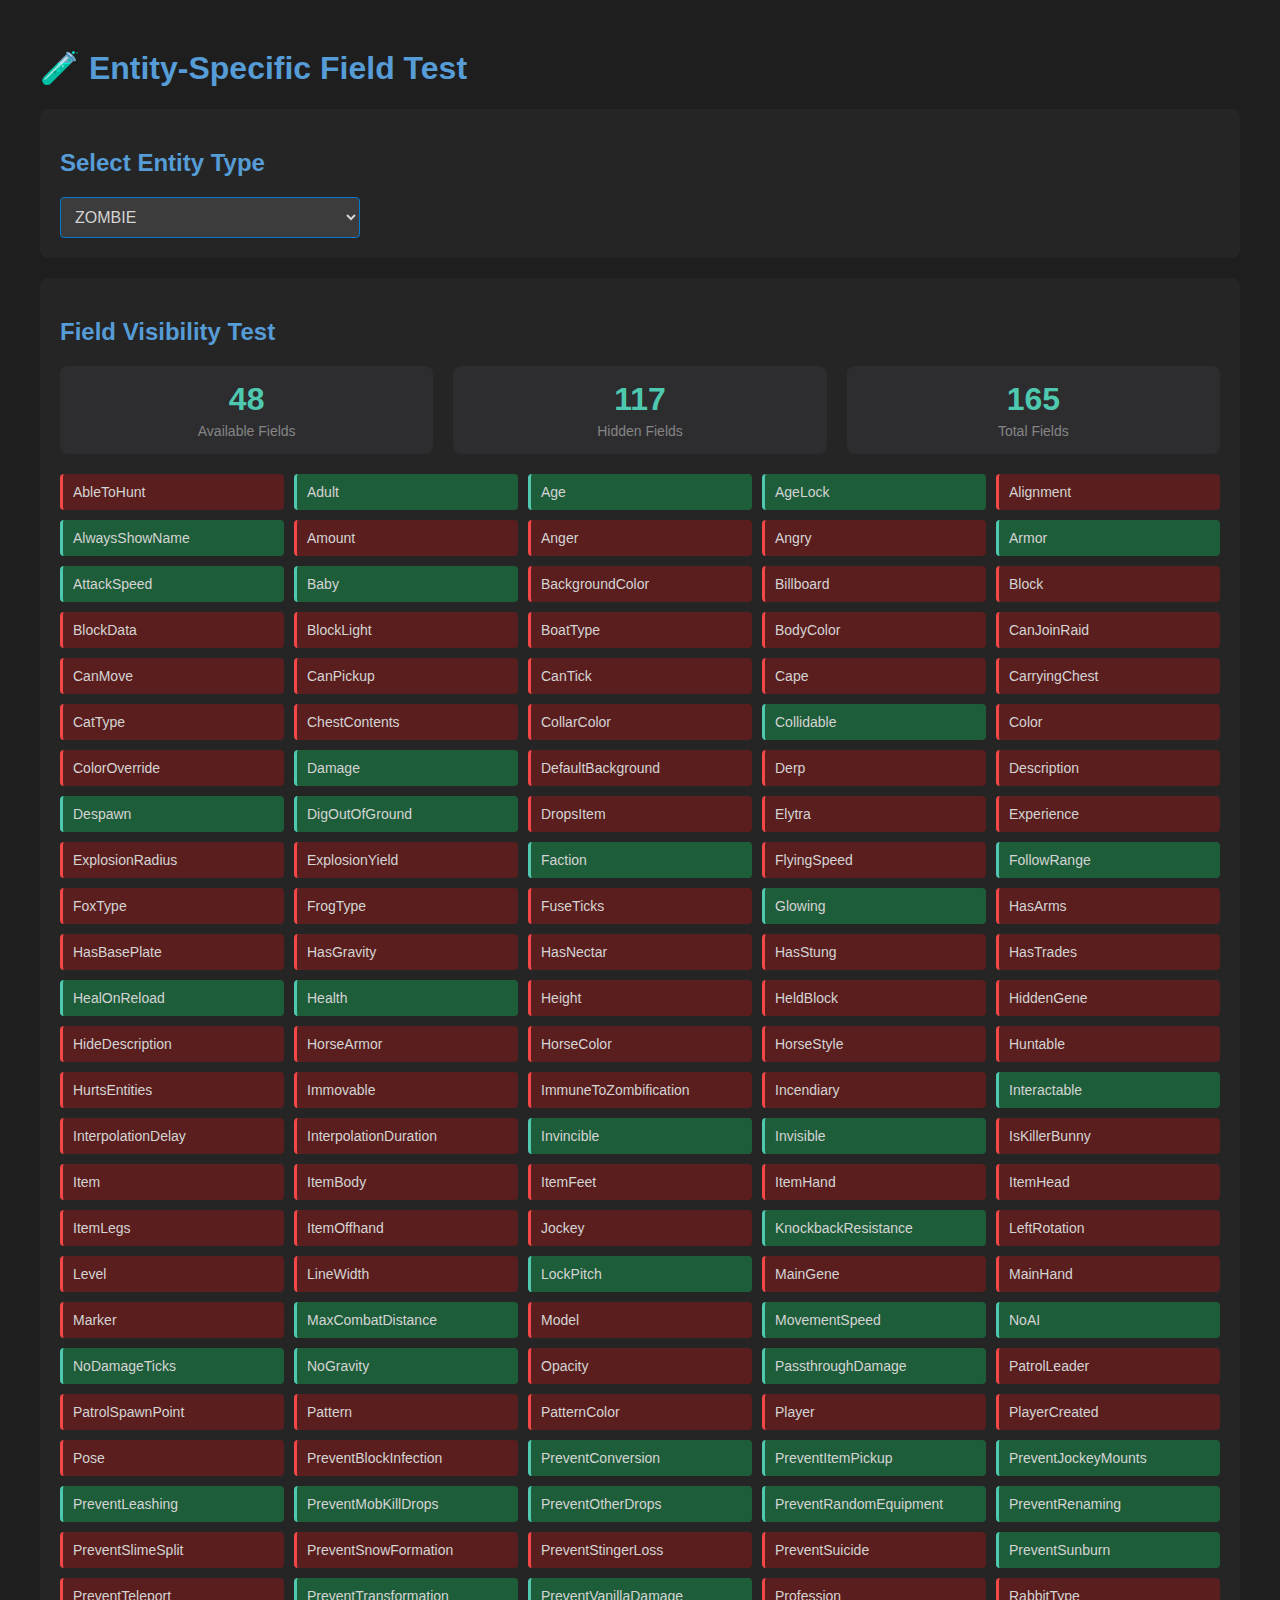
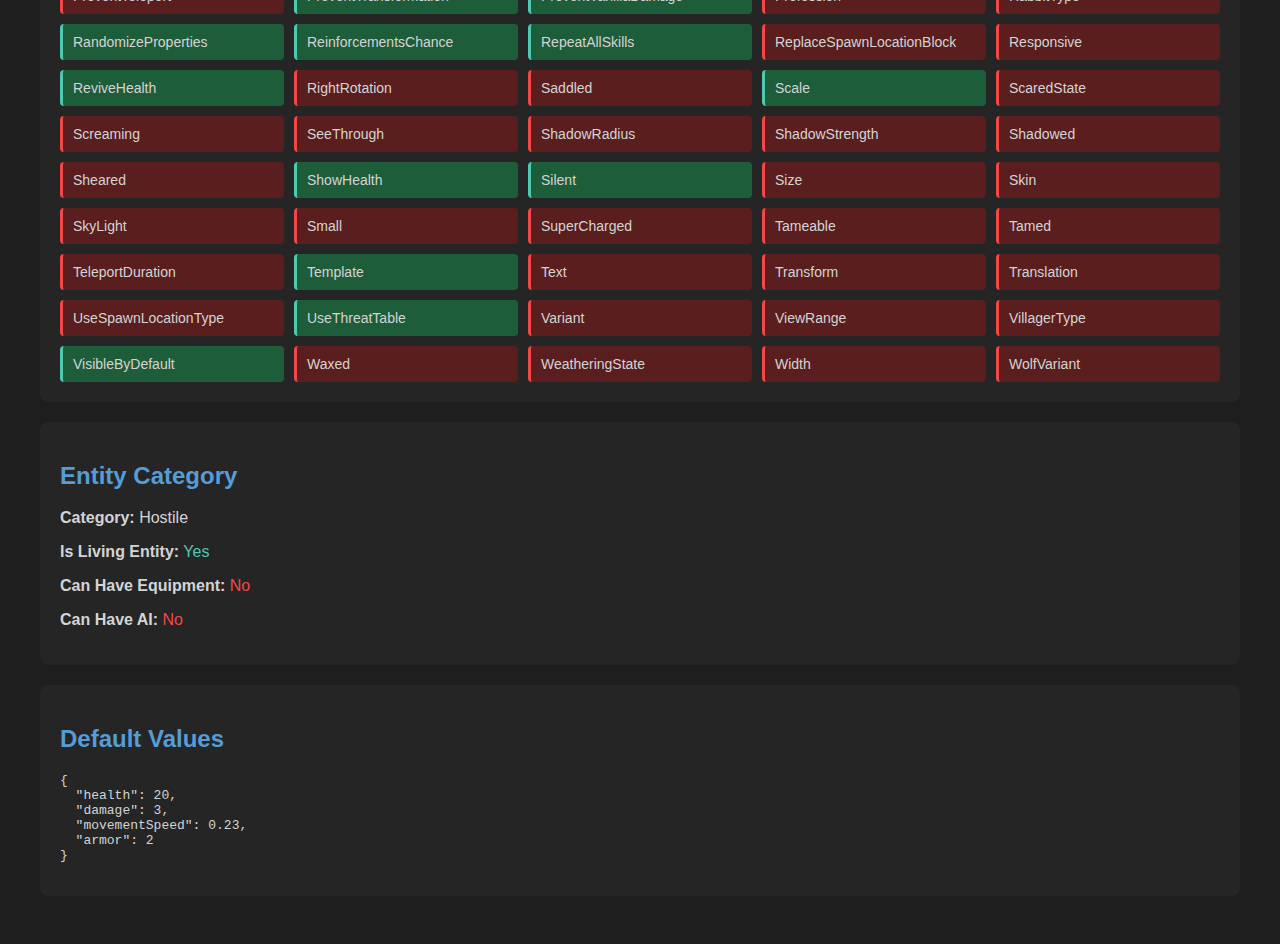
<file: test-entity-fields.html>
<!DOCTYPE html>
<html lang="en">
<head>
    <meta charset="UTF-8">
    <meta name="viewport" content="width=device-width, initial-scale=1.0">
    <title>Entity Field Test</title>
    <style>
        body {
            font-family: Arial, sans-serif;
            padding: 20px;
            background: #1e1e1e;
            color: #d4d4d4;
        }
        .container {
            max-width: 1200px;
            margin: 0 auto;
        }
        .test-section {
            background: #252526;
            padding: 20px;
            margin: 20px 0;
            border-radius: 8px;
        }
        h1, h2 {
            color: #569cd6;
        }
        .entity-select {
            padding: 10px;
            font-size: 16px;
            background: #3c3c3c;
            color: #d4d4d4;
            border: 1px solid #007acc;
            border-radius: 4px;
            width: 300px;
        }
        .field-list {
            margin-top: 20px;
            display: grid;
            grid-template-columns: repeat(auto-fill, minmax(200px, 1fr));
            gap: 10px;
        }
        .field-item {
            background: #3c3c3c;
            padding: 10px;
            border-radius: 4px;
            font-size: 14px;
        }
        .field-item.available {
            background: #1e5d3a;
            border-left: 3px solid #4ec9b0;
        }
        .field-item.hidden {
            background: #5a1e1e;
            border-left: 3px solid #f44747;
        }
        .stats {
            display: grid;
            grid-template-columns: repeat(3, 1fr);
            gap: 20px;
            margin: 20px 0;
        }
        .stat-card {
            background: #2d2d30;
            padding: 15px;
            border-radius: 8px;
            text-align: center;
        }
        .stat-value {
            font-size: 32px;
            font-weight: bold;
            color: #4ec9b0;
        }
        .stat-label {
            font-size: 14px;
            color: #858585;
            margin-top: 5px;
        }
        .success {
            color: #4ec9b0;
        }
        .error {
            color: #f44747;
        }
    </style>
</head>
<body>
    <div class="container">
        <h1>🧪 Entity-Specific Field Test</h1>
        
        <div class="test-section">
            <h2>Select Entity Type</h2>
            <select class="entity-select" id="entitySelect">
                <option value="">-- Choose Entity --</option>
            </select>
        </div>
        
        <div class="test-section">
            <h2>Field Visibility Test</h2>
            <div id="statsContainer" class="stats"></div>
            <div id="fieldList" class="field-list"></div>
        </div>
        
        <div class="test-section">
            <h2>Entity Category</h2>
            <div id="categoryInfo"></div>
        </div>
        
        <div class="test-section">
            <h2>Default Values</h2>
            <div id="defaultValues"></div>
        </div>
    </div>

    <script src="data/entityFieldMap.js"></script>
    <script src="components/mobEditor/EntityFieldManager.js"></script>
    <script>
        const fieldManager = new EntityFieldManager();
        const entitySelect = document.getElementById('entitySelect');
        
        // Populate entity dropdown
        const categories = fieldManager.getEntitiesByCategory();
        Object.entries(categories).forEach(([category, entities]) => {
            const optgroup = document.createElement('optgroup');
            optgroup.label = category;
            entities.forEach(entity => {
                const option = document.createElement('option');
                option.value = entity;
                option.textContent = entity;
                optgroup.appendChild(option);
            });
            entitySelect.appendChild(optgroup);
        });
        
        // Handle entity selection
        entitySelect.addEventListener('change', (e) => {
            const entityType = e.target.value;
            if (!entityType) return;
            
            testEntity(entityType);
        });
        
        function testEntity(entityType) {
            // Get fields for this entity
            const availableFields = fieldManager.getFieldsForEntity(entityType);
            const allFields = new Set();
            
            // Collect all possible fields
            Object.values(ENTITY_FIELDS).forEach(fields => {
                fields.forEach(field => allFields.add(field));
            });
            
            // Display stats
            const statsContainer = document.getElementById('statsContainer');
            statsContainer.innerHTML = `
                <div class="stat-card">
                    <div class="stat-value">${availableFields.length}</div>
                    <div class="stat-label">Available Fields</div>
                </div>
                <div class="stat-card">
                    <div class="stat-value">${allFields.size - availableFields.length}</div>
                    <div class="stat-label">Hidden Fields</div>
                </div>
                <div class="stat-card">
                    <div class="stat-value">${allFields.size}</div>
                    <div class="stat-label">Total Fields</div>
                </div>
            `;
            
            // Display field list
            const fieldList = document.getElementById('fieldList');
            fieldList.innerHTML = '';
            
            Array.from(allFields).sort().forEach(field => {
                const isAvailable = availableFields.includes(field);
                const div = document.createElement('div');
                div.className = `field-item ${isAvailable ? 'available' : 'hidden'}`;
                div.textContent = field;
                div.title = isAvailable ? 'Available for this entity' : 'Hidden for this entity';
                fieldList.appendChild(div);
            });
            
            // Display category info
            const category = fieldManager.getEntityCategory(entityType);
            const categoryInfo = document.getElementById('categoryInfo');
            categoryInfo.innerHTML = `
                <p><strong>Category:</strong> ${category}</p>
                <p><strong>Is Living Entity:</strong> ${fieldManager.isLivingEntity(entityType) ? '<span class="success">Yes</span>' : '<span class="error">No</span>'}</p>
                <p><strong>Can Have Equipment:</strong> ${fieldManager.canHaveEquipment(entityType) ? '<span class="success">Yes</span>' : '<span class="error">No</span>'}</p>
                <p><strong>Can Have AI:</strong> ${fieldManager.canHaveAI(entityType) ? '<span class="success">Yes</span>' : '<span class="error">No</span>'}</p>
            `;
            
            // Display default values
            const defaults = fieldManager.getDefaultsForEntity(entityType);
            const defaultValues = document.getElementById('defaultValues');
            defaultValues.innerHTML = `<pre>${JSON.stringify(defaults, null, 2)}</pre>`;
        }
        
        // Test initial entity
        entitySelect.value = 'ZOMBIE';
        testEntity('ZOMBIE');
    </script>
</body>
</html>
</file>
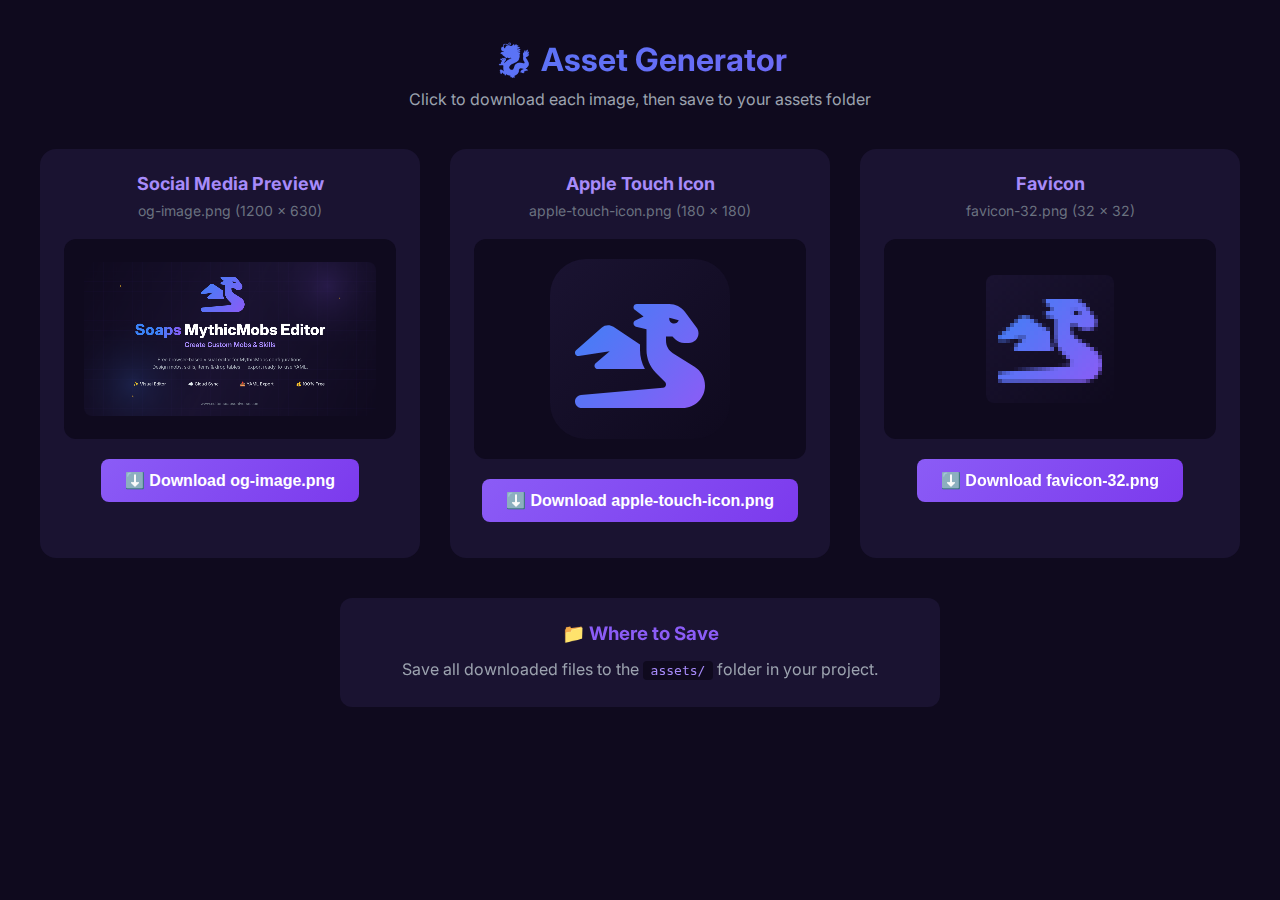
<file: assets/download-assets.html>
<!DOCTYPE html>
<html lang="en">
<head>
    <meta charset="UTF-8">
    <meta name="viewport" content="width=device-width, initial-scale=1.0">
    <title>Download Assets - Soaps MythicMobs Editor</title>
    <link rel="preconnect" href="https://fonts.googleapis.com">
    <link rel="preconnect" href="https://fonts.gstatic.com" crossorigin>
    <link href="https://fonts.googleapis.com/css2?family=Inter:wght@400;600;700;800&display=swap" rel="stylesheet">
    <style>
        * {
            margin: 0;
            padding: 0;
            box-sizing: border-box;
        }
        
        body {
            font-family: 'Inter', sans-serif;
            background: #0f0a1e;
            color: #fff;
            min-height: 100vh;
            padding: 40px;
        }
        
        h1 {
            text-align: center;
            margin-bottom: 10px;
            background: linear-gradient(135deg, #3b82f6, #8b5cf6);
            -webkit-background-clip: text;
            background-clip: text;
            -webkit-text-fill-color: transparent;
        }
        
        .subtitle {
            text-align: center;
            color: #9ca3af;
            margin-bottom: 40px;
        }
        
        .assets-grid {
            display: grid;
            grid-template-columns: repeat(auto-fit, minmax(300px, 1fr));
            gap: 30px;
            max-width: 1200px;
            margin: 0 auto;
        }
        
        .asset-card {
            background: #1a1331;
            border-radius: 16px;
            padding: 24px;
            text-align: center;
        }
        
        .asset-card h2 {
            font-size: 18px;
            margin-bottom: 8px;
            color: #a78bfa;
        }
        
        .asset-card .size {
            font-size: 14px;
            color: #6b7280;
            margin-bottom: 20px;
        }
        
        .canvas-wrapper {
            background: #0f0a1e;
            border-radius: 12px;
            padding: 20px;
            margin-bottom: 20px;
            display: flex;
            justify-content: center;
            align-items: center;
            min-height: 200px;
        }
        
        .asset-card canvas {
            max-width: 100%;
            height: auto;
            border-radius: 8px;
        }
        
        .download-btn {
            display: inline-flex;
            align-items: center;
            gap: 8px;
            padding: 12px 24px;
            background: linear-gradient(135deg, #8b5cf6, #7c3aed);
            color: white;
            border: none;
            border-radius: 8px;
            font-size: 16px;
            font-weight: 600;
            cursor: pointer;
            transition: transform 0.2s, box-shadow 0.2s;
        }
        
        .download-btn:hover {
            transform: translateY(-2px);
            box-shadow: 0 8px 20px rgba(139, 92, 246, 0.4);
        }
        
        .status {
            margin-top: 12px;
            font-size: 14px;
            color: #10b981;
        }
        
        .instructions {
            max-width: 600px;
            margin: 40px auto;
            background: #1a1331;
            padding: 24px;
            border-radius: 12px;
            text-align: center;
        }
        
        .instructions h3 {
            color: #8b5cf6;
            margin-bottom: 12px;
        }
        
        .instructions p {
            color: #9ca3af;
            line-height: 1.6;
        }
        
        .instructions code {
            background: #0f0a1e;
            padding: 2px 8px;
            border-radius: 4px;
            color: #a78bfa;
        }
    </style>
</head>
<body>
    <h1>🐉 Asset Generator</h1>
    <p class="subtitle">Click to download each image, then save to your assets folder</p>
    
    <div class="assets-grid">
        <!-- OG Image -->
        <div class="asset-card">
            <h2>Social Media Preview</h2>
            <p class="size">og-image.png (1200 × 630)</p>
            <div class="canvas-wrapper">
                <canvas id="og-canvas" width="1200" height="630"></canvas>
            </div>
            <button class="download-btn" onclick="download('og-canvas', 'og-image.png')">
                ⬇️ Download og-image.png
            </button>
            <p class="status" id="og-status"></p>
        </div>
        
        <!-- Apple Touch Icon -->
        <div class="asset-card">
            <h2>Apple Touch Icon</h2>
            <p class="size">apple-touch-icon.png (180 × 180)</p>
            <div class="canvas-wrapper">
                <canvas id="apple-canvas" width="180" height="180"></canvas>
            </div>
            <button class="download-btn" onclick="download('apple-canvas', 'apple-touch-icon.png')">
                ⬇️ Download apple-touch-icon.png
            </button>
            <p class="status" id="apple-status"></p>
        </div>
        
        <!-- Favicon 32 -->
        <div class="asset-card">
            <h2>Favicon</h2>
            <p class="size">favicon-32.png (32 × 32)</p>
            <div class="canvas-wrapper">
                <canvas id="favicon-canvas" width="32" height="32" style="width: 128px; height: 128px; image-rendering: pixelated;"></canvas>
            </div>
            <button class="download-btn" onclick="download('favicon-canvas', 'favicon-32.png')">
                ⬇️ Download favicon-32.png
            </button>
            <p class="status" id="favicon-status"></p>
        </div>
    </div>
    
    <div class="instructions">
        <h3>📁 Where to Save</h3>
        <p>Save all downloaded files to the <code>assets/</code> folder in your project.</p>
    </div>
    
    <script>
        // Font Awesome Dragon SVG path (fa-dragon)
        const DRAGON_PATH = "M352 124.5l-51.9-13c-6.5-1.6-11.3-7.1-12-13.8s2.8-13.1 8.7-16.1l40.8-20.4L294.4 28.8c-5.5-4.1-7.8-11.3-5.6-17.9S297.1 0 304 0H416h32 16c30.2 0 58.7 14.2 76.8 38.4l57.6 76.8c6.2 8.3 9.6 18.4 9.6 28.8c0 26.5-21.5 48-48 48H538.5c-17 0-33.3-6.7-45.3-18.7L480 160H448v21.5c0 24.8 12.8 47.9 33.8 61.1l106.6 66.6c32.1 20.1 51.6 55.2 51.6 93.1C640 462.9 590.9 512 530.2 512H496 432 32.3c-3.3 0-6.6-.4-9.6-1.4C13.5 507.8 6 501 2.4 492.1C1 488.7 .2 485.2 0 481.4c-.2-3.7 .3-7.3 1.3-10.7c2.8-9.2 9.6-16.7 18.6-20.4c3-1.2 6.2-2 9.5-2.2L433.3 412c8.3-.7 14.7-7.7 14.7-16.1c0-4.3-1.7-8.4-4.7-11.4l-44.4-44.4c-30-30-46.9-70.7-46.9-113.1V181.5v-57zM512 72.3c0-.1 0-.2 0-.3s0-.2 0-.3v.6zm-1.3 7.4L464.3 68.1c-.2 1.3-.3 2.6-.3 3.9c0 13.3 10.7 24 24 24c10.6 0 19.5-6.8 22.7-16.3zM130.9 116.5c16.3-14.5 40.4-16.2 58.5-4.1l130.6 87V227c0 32.8 8.4 64.8 24 93H112c-6.7 0-12.7-4.2-15-10.4s-.5-13.3 4.6-17.7L171 232.3 18.4 255.8c-7 1.1-13.9-2.6-16.9-9s-1.5-14.1 3.8-18.8L130.9 116.5z";
        
        // Draw the Font Awesome dragon
        function drawDragon(ctx, x, y, size, color1 = '#3b82f6', color2 = '#8b5cf6') {
            ctx.save();
            ctx.translate(x, y);
            
            // Scale to fit - original viewBox is 640x512
            const scale = size / 640;
            ctx.scale(scale, scale);
            
            // Create gradient
            const grad = ctx.createLinearGradient(0, 0, 640, 512);
            grad.addColorStop(0, color1);
            grad.addColorStop(1, color2);
            ctx.fillStyle = grad;
            
            // Draw the path
            const path = new Path2D(DRAGON_PATH);
            ctx.fill(path);
            
            ctx.restore();
        }
        
        // Render OG Image (1200x630)
        function renderOGImage() {
            const canvas = document.getElementById('og-canvas');
            const ctx = canvas.getContext('2d');
            
            // Background gradient
            const bgGrad = ctx.createLinearGradient(0, 0, 1200, 630);
            bgGrad.addColorStop(0, '#0f0a1e');
            bgGrad.addColorStop(0.5, '#1a1331');
            bgGrad.addColorStop(1, '#0f0a1e');
            ctx.fillStyle = bgGrad;
            ctx.fillRect(0, 0, 1200, 630);
            
            // Decorative glows
            ctx.globalAlpha = 0.15;
            const glow1 = ctx.createRadialGradient(1000, 100, 0, 1000, 100, 300);
            glow1.addColorStop(0, '#8b5cf6');
            glow1.addColorStop(1, 'transparent');
            ctx.fillStyle = glow1;
            ctx.fillRect(0, 0, 1200, 630);
            
            const glow2 = ctx.createRadialGradient(200, 500, 0, 200, 500, 300);
            glow2.addColorStop(0, '#3b82f6');
            glow2.addColorStop(1, 'transparent');
            ctx.fillStyle = glow2;
            ctx.fillRect(0, 0, 1200, 630);
            ctx.globalAlpha = 1;
            
            // Grid pattern
            ctx.strokeStyle = 'rgba(139, 92, 246, 0.05)';
            ctx.lineWidth = 1;
            for (let x = 0; x < 1200; x += 40) {
                ctx.beginPath();
                ctx.moveTo(x, 0);
                ctx.lineTo(x, 630);
                ctx.stroke();
            }
            for (let y = 0; y < 630; y += 40) {
                ctx.beginPath();
                ctx.moveTo(0, y);
                ctx.lineTo(1200, y);
                ctx.stroke();
            }
            
            // Dragon icon - centered above title
            drawDragon(ctx, 480, 60, 180);
            
            // Title on one line, centered
            ctx.font = '800 64px Inter, sans-serif';
            ctx.textAlign = 'center';
            ctx.textBaseline = 'middle';
            
            // Measure text to position correctly
            const soapsText = "Soaps ";
            const mmText = "MythicMobs Editor";
            
            // Draw "Soaps" in gradient
            const titleGrad = ctx.createLinearGradient(300, 270, 500, 270);
            titleGrad.addColorStop(0, '#3b82f6');
            titleGrad.addColorStop(0.5, '#8b5cf6');
            titleGrad.addColorStop(1, '#a855f7');
            
            // Calculate positions - full title centered at 600
            const soapsWidth = ctx.measureText(soapsText).width;
            const mmWidth = ctx.measureText(mmText).width;
            const totalWidth = soapsWidth + mmWidth;
            const startX = 600 - (totalWidth / 2);
            
            // Draw "Soaps" 
            ctx.fillStyle = titleGrad;
            ctx.textAlign = 'left';
            ctx.fillText(soapsText, startX, 280);
            
            // Draw "MythicMobs Editor" in white
            ctx.fillStyle = '#ffffff';
            ctx.fillText(mmText, startX + soapsWidth, 280);
            
            // Subtitle - centered
            ctx.textAlign = 'center';
            ctx.font = '600 28px Inter, sans-serif';
            ctx.fillStyle = '#a78bfa';
            ctx.fillText('Create Custom Mobs & Skills', 600, 340);
            
            // Tagline - centered
            ctx.font = '400 20px Inter, sans-serif';
            ctx.fillStyle = '#9ca3af';
            ctx.fillText('Free browser-based visual editor for MythicMobs configurations.', 600, 400);
            ctx.fillText('Design mobs, skills, items & drop tables — export ready-to-use YAML.', 600, 430);
            
            // Feature badges - evenly spaced
            const features = ['✨ Visual Editor', '☁️ Cloud Sync', '📥 YAML Export', '💰 100% Free'];
            ctx.font = '500 18px Inter, sans-serif';
            ctx.fillStyle = '#d1d5db';
            const featureSpacing = 220;
            const featureStartX = 600 - ((features.length - 1) * featureSpacing / 2);
            features.forEach((feat, i) => {
                ctx.fillText(feat, featureStartX + (i * featureSpacing), 500);
            });
            
            // URL at bottom - centered
            ctx.font = '500 16px Inter, sans-serif';
            ctx.fillStyle = '#6b7280';
            ctx.fillText('www.editor.soapsuniverse.com', 600, 580);
            
            // Stars decoration
            ctx.fillStyle = '#fbbf24';
            ctx.globalAlpha = 0.6;
            ctx.font = '16px sans-serif';
            ctx.fillText('★', 150, 100);
            ctx.globalAlpha = 0.4;
            ctx.font = '12px sans-serif';
            ctx.fillText('★', 1050, 150);
            ctx.globalAlpha = 0.5;
            ctx.font = '14px sans-serif';
            ctx.fillText('★', 200, 550);
            ctx.globalAlpha = 1;
        }
        
        // Render Apple Touch Icon (180x180)
        function renderAppleIcon() {
            const canvas = document.getElementById('apple-canvas');
            const ctx = canvas.getContext('2d');
            
            // Background
            const bgGrad = ctx.createLinearGradient(0, 0, 180, 180);
            bgGrad.addColorStop(0, '#1a1331');
            bgGrad.addColorStop(1, '#0f0a1e');
            ctx.fillStyle = bgGrad;
            
            // Rounded rectangle background
            ctx.beginPath();
            ctx.roundRect(0, 0, 180, 180, 36);
            ctx.fill();
            
            // Dragon - centered
            drawDragon(ctx, 25, 45, 130);
        }
        
        // Render Favicon (32x32)
        function renderFavicon() {
            const canvas = document.getElementById('favicon-canvas');
            const ctx = canvas.getContext('2d');
            
            // Background
            const bgGrad = ctx.createLinearGradient(0, 0, 32, 32);
            bgGrad.addColorStop(0, '#1a1331');
            bgGrad.addColorStop(1, '#0f0a1e');
            ctx.fillStyle = bgGrad;
            ctx.fillRect(0, 0, 32, 32);
            
            // Dragon - centered
            drawDragon(ctx, 3, 6, 26);
        }
        
        // Download function
        function download(canvasId, filename) {
            const canvas = document.getElementById(canvasId);
            const link = document.createElement('a');
            link.download = filename;
            link.href = canvas.toDataURL('image/png');
            link.click();
            
            // Show status
            const statusId = canvasId.replace('-canvas', '-status');
            document.getElementById(statusId).textContent = '✓ Downloaded!';
        }
        
        // Render all on load
        window.onload = function() {
            renderOGImage();
            renderAppleIcon();
            renderFavicon();
        };
    </script>
</body>
</html>
</file>
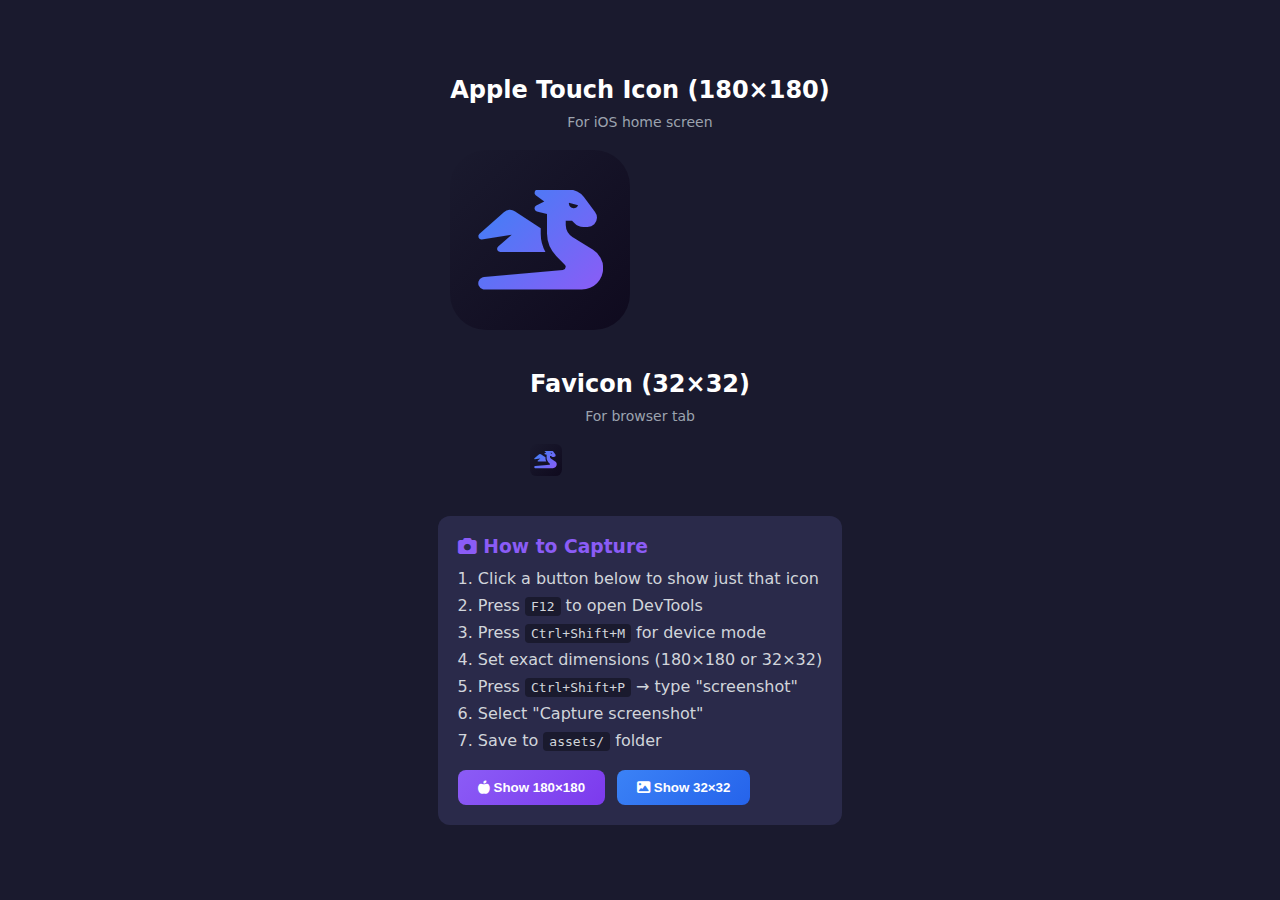
<file: assets/favicon-generator.html>
<!DOCTYPE html>
<!--
    FAVICON & APPLE TOUCH ICON GENERATOR
    
    Instructions:
    1. Open this file in Chrome/Edge
    2. Press F12 → Ctrl+Shift+M (responsive mode)
    3. For favicon-32.png: Set dimensions to 32 x 32
    4. For apple-touch-icon.png: Set dimensions to 180 x 180
    5. Ctrl+Shift+P → "Capture screenshot"
    6. Save to assets folder
-->
<html lang="en">
<head>
    <meta charset="UTF-8">
    <meta name="viewport" content="width=device-width, initial-scale=1.0">
    <title>Favicon Generator</title>
    <link rel="stylesheet" href="https://cdnjs.cloudflare.com/ajax/libs/font-awesome/6.4.0/css/all.min.css">
    <style>
        * {
            margin: 0;
            padding: 0;
            box-sizing: border-box;
        }
        
        html, body {
            width: 100%;
            height: 100%;
            overflow: hidden;
        }
        
        body {
            display: flex;
            flex-direction: column;
            align-items: center;
            justify-content: center;
            min-height: 100vh;
            background: #1a1a2e;
            font-family: system-ui, sans-serif;
            gap: 40px;
            padding: 40px;
        }
        
        /* When showing standalone icon, hide everything else */
        body.show-180,
        body.show-32 {
            padding: 0;
            gap: 0;
        }
        
        h2 {
            color: #fff;
            margin-bottom: 10px;
        }
        
        p {
            color: #9ca3af;
            font-size: 14px;
            margin-bottom: 20px;
        }
        
        .preview-section {
            text-align: center;
        }
        
        /* The actual icon - this is what gets captured */
        .icon {
            display: flex;
            align-items: center;
            justify-content: center;
            background: linear-gradient(135deg, #1a1a2e 0%, #0f0a1e 100%);
            border-radius: 20%;
        }
        
        .icon i {
            background: linear-gradient(135deg, #3b82f6 0%, #8b5cf6 100%);
            -webkit-background-clip: text;
            -webkit-text-fill-color: transparent;
            background-clip: text;
        }
        
        /* 180x180 Apple Touch Icon */
        .icon-180 {
            width: 180px;
            height: 180px;
        }
        
        .icon-180 i {
            font-size: 100px;
        }
        
        /* 32x32 Favicon */
        .icon-32 {
            width: 32px;
            height: 32px;
        }
        
        .icon-32 i {
            font-size: 18px;
        }
        
        /* Standalone versions for screenshot - FILL THE VIEWPORT */
        .standalone {
            position: fixed;
            top: 0;
            left: 0;
            width: 100vw;
            height: 100vh;
            border-radius: 0;
            display: none;
        }
        
        .standalone i {
            font-size: 55vmin;
        }
        
        /* Show standalone when URL has ?size=180 or ?size=32 */
        body.show-180 .standalone-180 {
            display: flex;
        }
        
        body.show-32 .standalone-32 {
            display: flex;
        }
        
        body.show-180 .preview-section,
        body.show-32 .preview-section {
            display: none;
        }
        
        .instructions {
            background: #2a2a4a;
            padding: 20px;
            border-radius: 12px;
            max-width: 500px;
            color: #d1d5db;
        }
        
        .instructions h3 {
            color: #8b5cf6;
            margin-bottom: 12px;
        }
        
        .instructions ol {
            margin-left: 20px;
        }
        
        .instructions li {
            margin-bottom: 8px;
        }
        
        .instructions code {
            background: #1a1a2e;
            padding: 2px 6px;
            border-radius: 4px;
            font-size: 13px;
        }
        
        .buttons {
            display: flex;
            gap: 12px;
            margin-top: 20px;
        }
        
        .btn {
            padding: 10px 20px;
            border: none;
            border-radius: 8px;
            cursor: pointer;
            font-weight: 600;
            transition: transform 0.2s;
        }
        
        .btn:hover {
            transform: scale(1.05);
        }
        
        .btn-purple {
            background: linear-gradient(135deg, #8b5cf6, #7c3aed);
            color: white;
        }
        
        .btn-blue {
            background: linear-gradient(135deg, #3b82f6, #2563eb);
            color: white;
        }
    </style>
</head>
<body>
    <!-- Standalone icons for screenshot capture -->
    <div class="icon standalone standalone-180 icon-180">
        <i class="fas fa-dragon"></i>
    </div>
    
    <div class="icon standalone standalone-32 icon-32">
        <i class="fas fa-dragon"></i>
    </div>
    
    <!-- Preview section -->
    <div class="preview-section">
        <h2>Apple Touch Icon (180×180)</h2>
        <p>For iOS home screen</p>
        <div class="icon icon-180">
            <i class="fas fa-dragon"></i>
        </div>
    </div>
    
    <div class="preview-section">
        <h2>Favicon (32×32)</h2>
        <p>For browser tab</p>
        <div class="icon icon-32">
            <i class="fas fa-dragon"></i>
        </div>
    </div>
    
    <div class="instructions">
        <h3><i class="fas fa-camera"></i> How to Capture</h3>
        <ol>
            <li>Click a button below to show just that icon</li>
            <li>Press <code>F12</code> to open DevTools</li>
            <li>Press <code>Ctrl+Shift+M</code> for device mode</li>
            <li>Set exact dimensions (180×180 or 32×32)</li>
            <li>Press <code>Ctrl+Shift+P</code> → type "screenshot"</li>
            <li>Select "Capture screenshot"</li>
            <li>Save to <code>assets/</code> folder</li>
        </ol>
        
        <div class="buttons">
            <button class="btn btn-purple" onclick="showIcon(180)">
                <i class="fas fa-apple-alt"></i> Show 180×180
            </button>
            <button class="btn btn-blue" onclick="showIcon(32)">
                <i class="fas fa-image"></i> Show 32×32
            </button>
        </div>
    </div>
    
    <script>
        // Check URL params on load
        const params = new URLSearchParams(window.location.search);
        const size = params.get('size');
        if (size === '180') document.body.classList.add('show-180');
        if (size === '32') document.body.classList.add('show-32');
        
        function showIcon(size) {
            window.location.search = `?size=${size}`;
        }
    </script>
</body>
</html>
</file>
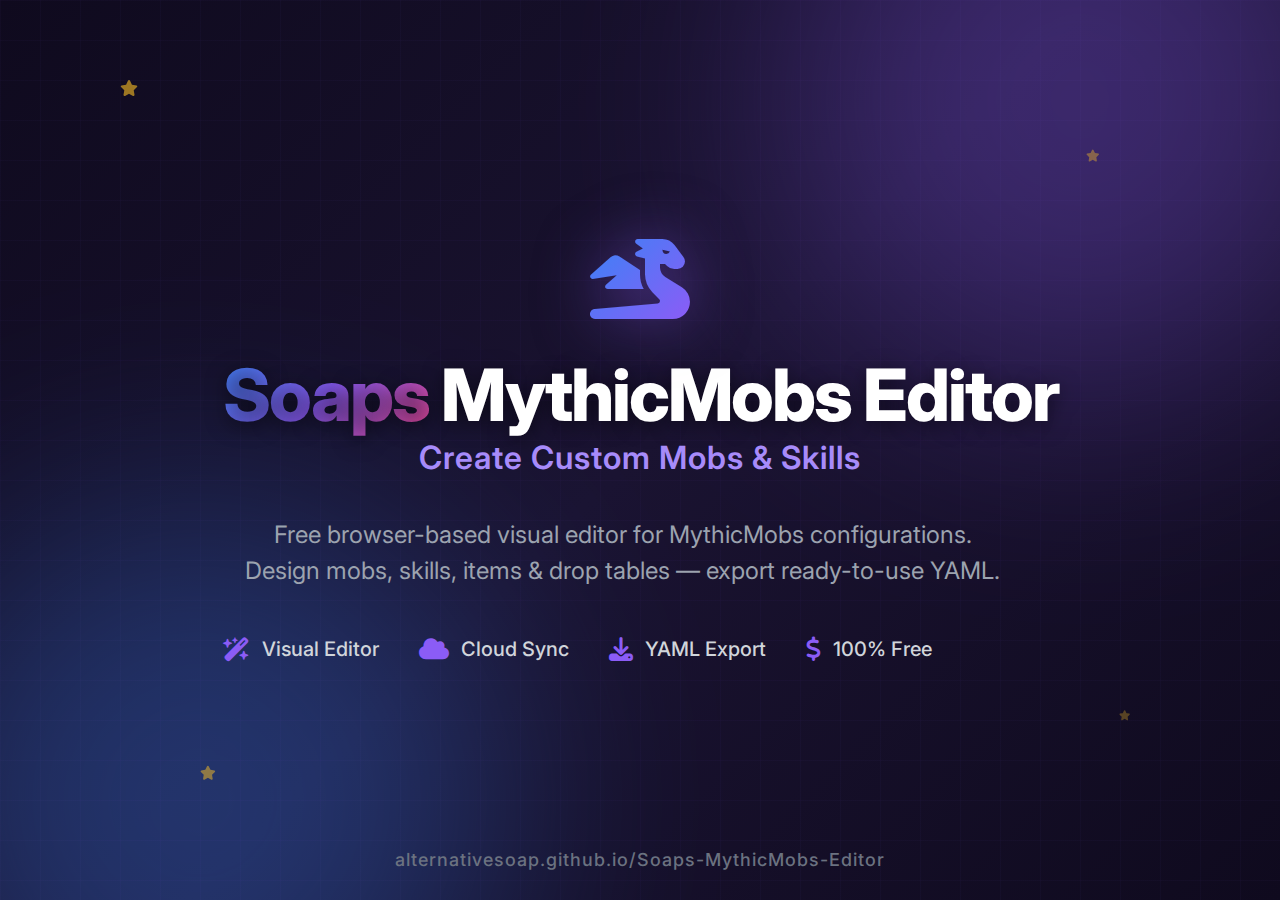
<file: assets/og-image-generator.html>
<!DOCTYPE html>
<!--
    Open this file in a browser, then:
    1. Press F12 to open DevTools
    2. Press Ctrl+Shift+M for responsive mode
    3. Set dimensions to 1200 x 630
    4. Take a screenshot (Ctrl+Shift+P → "Capture screenshot")
    5. Save as "og-image.png" in the assets folder
-->
<html lang="en">
<head>
    <meta charset="UTF-8">
    <meta name="viewport" content="width=device-width, initial-scale=1.0">
    <title>OG Image Generator</title>
    <link rel="preconnect" href="https://fonts.googleapis.com">
    <link rel="preconnect" href="https://fonts.gstatic.com" crossorigin>
    <link href="https://fonts.googleapis.com/css2?family=Inter:wght@400;600;700;800&display=swap" rel="stylesheet">
    <link rel="stylesheet" href="https://cdnjs.cloudflare.com/ajax/libs/font-awesome/6.4.0/css/all.min.css">
    <style>
        * {
            margin: 0;
            padding: 0;
            box-sizing: border-box;
        }
        
        html, body {
            width: 100%;
            height: 100%;
            overflow: hidden;
        }
        
        body {
            font-family: 'Inter', sans-serif;
            background: #0f0a1e;
        }
        
        .og-image {
            width: 100vw;
            height: 100vh;
            min-width: 1200px;
            min-height: 630px;
            background: linear-gradient(135deg, #0f0a1e 0%, #1a1331 50%, #0f0a1e 100%);
            display: flex;
            flex-direction: column;
            align-items: center;
            justify-content: center;
            position: relative;
            overflow: hidden;
        }
        
        /* Decorative background elements */
        .bg-glow {
            position: absolute;
            width: 600px;
            height: 600px;
            border-radius: 50%;
            filter: blur(120px);
            opacity: 0.3;
        }
        
        .bg-glow-1 {
            background: #8b5cf6;
            top: -200px;
            right: -100px;
        }
        
        .bg-glow-2 {
            background: #3b82f6;
            bottom: -200px;
            left: -100px;
        }
        
        /* Grid pattern overlay */
        .grid-pattern {
            position: absolute;
            inset: 0;
            background-image: 
                linear-gradient(rgba(139, 92, 246, 0.03) 1px, transparent 1px),
                linear-gradient(90deg, rgba(139, 92, 246, 0.03) 1px, transparent 1px);
            background-size: 40px 40px;
        }
        
        .content {
            position: relative;
            z-index: 10;
            text-align: center;
            padding: 40px;
        }
        
        .logo-container {
            display: flex;
            align-items: center;
            justify-content: center;
            gap: 24px;
            margin-bottom: 32px;
        }
        
        .dragon-icon {
            font-size: 80px;
            background: linear-gradient(135deg, #3b82f6 0%, #8b5cf6 100%);
            -webkit-background-clip: text;
            -webkit-text-fill-color: transparent;
            background-clip: text;
            filter: drop-shadow(0 0 30px rgba(139, 92, 246, 0.5));
        }
        
        .title {
            font-size: 72px;
            font-weight: 800;
            color: #ffffff;
            letter-spacing: -2px;
            text-shadow: 0 4px 20px rgba(0, 0, 0, 0.5);
        }
        
        .title .highlight {
            background: linear-gradient(135deg, #3b82f6 0%, #8b5cf6 50%, #ec4899 100%);
            -webkit-background-clip: text;
            -webkit-text-fill-color: transparent;
            background-clip: text;
        }
        
        .subtitle {
            font-size: 32px;
            font-weight: 600;
            color: #a78bfa;
            margin-bottom: 40px;
            letter-spacing: 1px;
        }
        
        .tagline {
            font-size: 24px;
            color: #9ca3af;
            max-width: 800px;
            line-height: 1.5;
        }
        
        .features {
            display: flex;
            gap: 40px;
            margin-top: 48px;
        }
        
        .feature {
            display: flex;
            align-items: center;
            gap: 12px;
            color: #d1d5db;
            font-size: 20px;
            font-weight: 500;
        }
        
        .feature i {
            color: #8b5cf6;
            font-size: 24px;
        }
        
        /* Decorative stars */
        .star {
            position: absolute;
            color: #fbbf24;
            opacity: 0.6;
        }
        
        .star-1 { top: 80px; left: 120px; font-size: 16px; }
        .star-2 { top: 150px; right: 180px; font-size: 12px; opacity: 0.4; }
        .star-3 { bottom: 120px; left: 200px; font-size: 14px; opacity: 0.5; }
        .star-4 { bottom: 180px; right: 150px; font-size: 10px; opacity: 0.3; }
        .star-5 { top: 200px; left: 280px; font-size: 8px; opacity: 0.4; }
        
        /* URL at bottom */
        .url {
            position: absolute;
            bottom: 30px;
            color: #6b7280;
            font-size: 18px;
            font-weight: 500;
            letter-spacing: 1px;
        }
    </style>
</head>
<body>
    <div class="og-image">
        <!-- Background elements -->
        <div class="bg-glow bg-glow-1"></div>
        <div class="bg-glow bg-glow-2"></div>
        <div class="grid-pattern"></div>
        
        <!-- Decorative stars -->
        <i class="fas fa-star star star-1"></i>
        <i class="fas fa-star star star-2"></i>
        <i class="fas fa-star star star-3"></i>
        <i class="fas fa-star star star-4"></i>
        <i class="fas fa-sparkles star star-5"></i>
        
        <!-- Main content -->
        <div class="content">
            <div class="logo-container">
                <i class="fas fa-dragon dragon-icon"></i>
            </div>
            
            <h1 class="title">
                <span class="highlight">Soaps</span> MythicMobs Editor
            </h1>
            
            <p class="subtitle">Create Custom Mobs & Skills</p>
            
            <p class="tagline">
                Free browser-based visual editor for MythicMobs configurations.<br>
                Design mobs, skills, items & drop tables — export ready-to-use YAML.
            </p>
            
            <div class="features">
                <div class="feature">
                    <i class="fas fa-wand-magic-sparkles"></i>
                    <span>Visual Editor</span>
                </div>
                <div class="feature">
                    <i class="fas fa-cloud"></i>
                    <span>Cloud Sync</span>
                </div>
                <div class="feature">
                    <i class="fas fa-download"></i>
                    <span>YAML Export</span>
                </div>
                <div class="feature">
                    <i class="fas fa-dollar-sign"></i>
                    <span>100% Free</span>
                </div>
            </div>
        </div>
        
        <div class="url">alternativesoap.github.io/Soaps-MythicMobs-Editor</div>
    </div>
</body>
</html>
</file>
